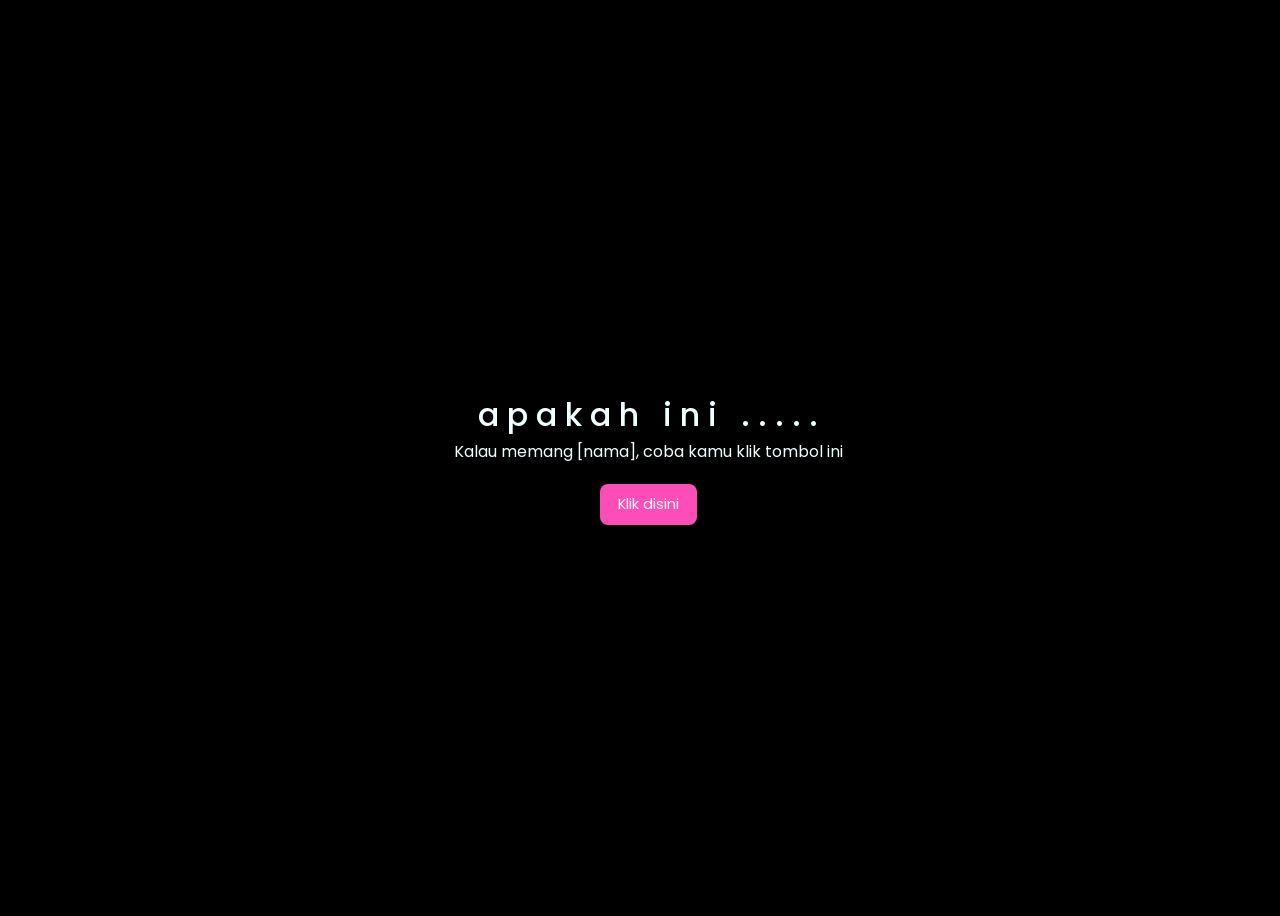
<file: index.html>
<!DOCTYPE html><html lang="en"><head>
    <meta charset="UTF-8">
    <meta http-equiv="X-UA-Compatible" content="IE=edge">
    <meta name="viewport" content="width=device-width, initial-scale=1.0">
    <link rel="stylesheet" href="css/style.css">
    <link rel="icon" href="assets/flowers1.png" type="image/x-icon">
    <title>kamu [nama] kah?</title>
    <div class="greetings">
        <span>a</span>
        <span>p</span>
        <span>a</span>
        <span>k</span>
        <span>a</span>
        <span>h</span>
        <span>&nbsp;</span>
        <span>i</span>
        <span>n</span>
        <span>i</span>
        <span>&nbsp;</span>
        <span>.</span>
        <span>.</span>
        <span>.</span>
        <span>.</span>
        <span>.</span>
    </div>

    <div class="description">
        <span>Kalau memang [nama], coba kamu klik tombol ini</span>
    </div>

    <div class="button">
        <button id="loveBtn">
            <a href="flower.html">Klik disini</a>
        </button>
    </div>

    <script>
        // efek fade pas klik sebelum pindah
        document.getElementById("loveBtn").addEventListener("click", function(e){
            e.preventDefault();
            document.body.classList.add("fade-out");
            setTimeout(() => {
                window.location.href = "flower.html";
            }, 600);
        });
    </script>

</body></html>
</file>
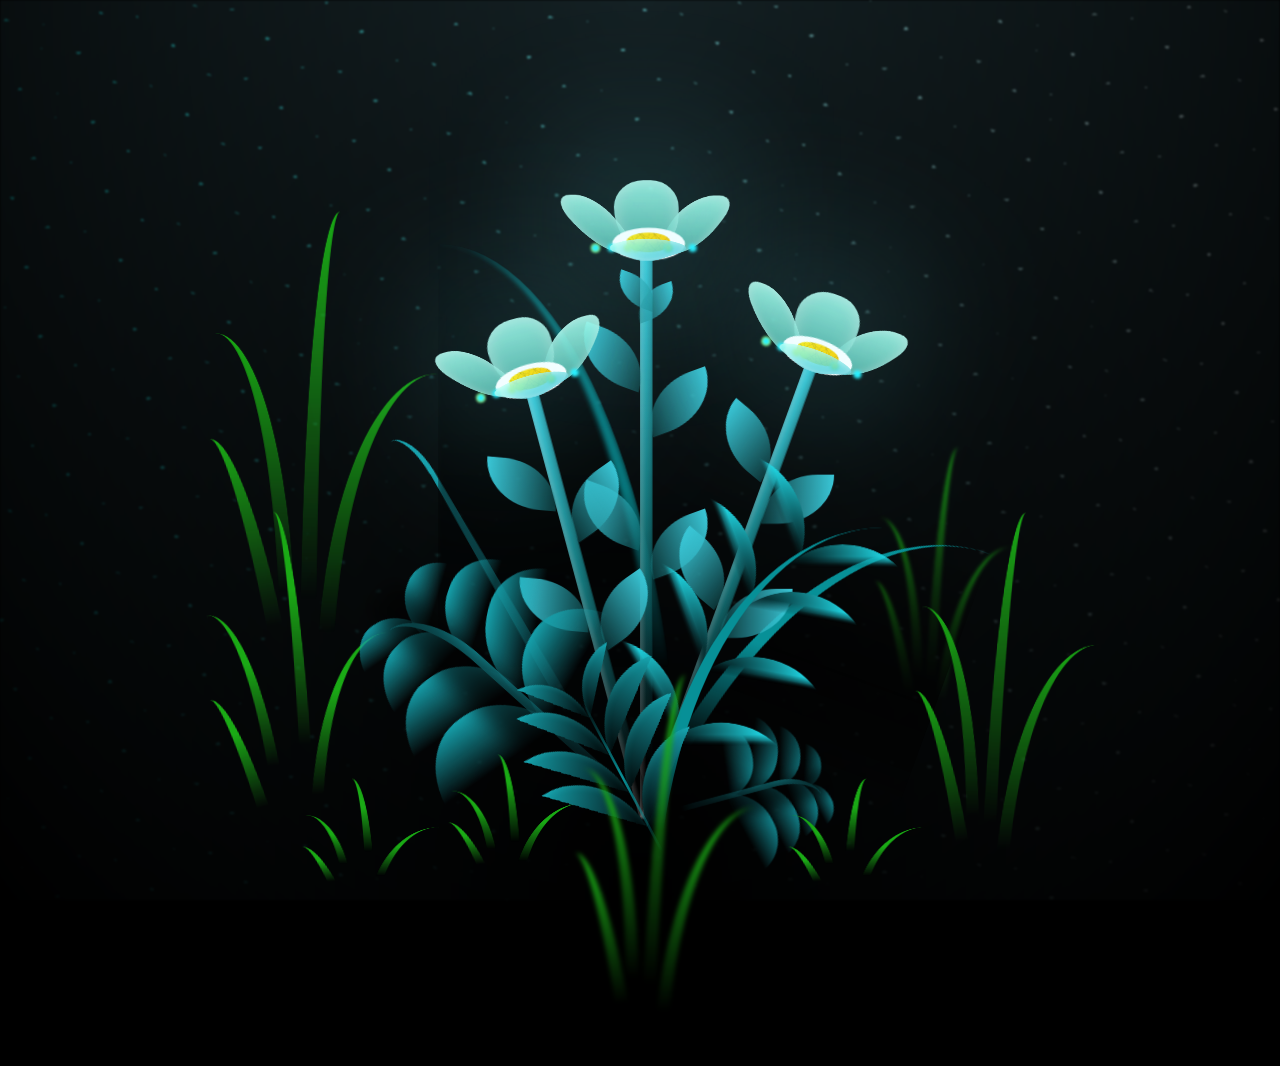
<file: flower.html>
<!-- Pembuat code flower: https://codepen.io/mdusmanansari/pen/BamepLe 
 Modified by AceBreaker (Albatany) https://github.com/acebreaker-cell -->
 
<!DOCTYPE html><html lang="en"><head>
    <meta charset="UTF-8">
    <meta http-equiv="X-UA-Compatible" content="IE=edge">
    <meta name="viewport" content="width=device-width, initial-scale=1.0">
    <link rel="stylesheet" href="css/main.css">
    <link rel="icon" href="assets/flowers1.png" type="image/x-icon">
    <title>flowers for [nama]</title>
<body class="container">
    <div class="night"></div>
    <div class="flowers">
      <div class="flower flower--1">
        <div class="flower__leafs flower__leafs--1">
          <div class="flower__leaf flower__leaf--1"></div>
          <div class="flower__leaf flower__leaf--2"></div>
          <div class="flower__leaf flower__leaf--3"></div>
          <div class="flower__leaf flower__leaf--4"></div>
          <div class="flower__white-circle"></div>
  
          <div class="flower__light flower__light--1"></div>
          <div class="flower__light flower__light--2"></div>
          <div class="flower__light flower__light--3"></div>
          <div class="flower__light flower__light--4"></div>
          <div class="flower__light flower__light--5"></div>
          <div class="flower__light flower__light--6"></div>
          <div class="flower__light flower__light--7"></div>
          <div class="flower__light flower__light--8"></div>
  
        </div>
        <div class="flower__line">
          <div class="flower__line__leaf flower__line__leaf--1"></div>
          <div class="flower__line__leaf flower__line__leaf--2"></div>
          <div class="flower__line__leaf flower__line__leaf--3"></div>
          <div class="flower__line__leaf flower__line__leaf--4"></div>
          <div class="flower__line__leaf flower__line__leaf--5"></div>
          <div class="flower__line__leaf flower__line__leaf--6"></div>
        </div>
      </div>
  
      <div class="flower flower--2">
        <div class="flower__leafs flower__leafs--2">
          <div class="flower__leaf flower__leaf--1"></div>
          <div class="flower__leaf flower__leaf--2"></div>
          <div class="flower__leaf flower__leaf--3"></div>
          <div class="flower__leaf flower__leaf--4"></div>
          <div class="flower__white-circle"></div>
  
          <div class="flower__light flower__light--1"></div>
          <div class="flower__light flower__light--2"></div>
          <div class="flower__light flower__light--3"></div>
          <div class="flower__light flower__light--4"></div>
          <div class="flower__light flower__light--5"></div>
          <div class="flower__light flower__light--6"></div>
          <div class="flower__light flower__light--7"></div>
          <div class="flower__light flower__light--8"></div>
  
        </div>
        <div class="flower__line">
          <div class="flower__line__leaf flower__line__leaf--1"></div>
          <div class="flower__line__leaf flower__line__leaf--2"></div>
          <div class="flower__line__leaf flower__line__leaf--3"></div>
          <div class="flower__line__leaf flower__line__leaf--4"></div>
        </div>
      </div>
  
      <div class="flower flower--3">
        <div class="flower__leafs flower__leafs--3">
          <div class="flower__leaf flower__leaf--1"></div>
          <div class="flower__leaf flower__leaf--2"></div>
          <div class="flower__leaf flower__leaf--3"></div>
          <div class="flower__leaf flower__leaf--4"></div>
          <div class="flower__white-circle"></div>
  
          <div class="flower__light flower__light--1"></div>
          <div class="flower__light flower__light--2"></div>
          <div class="flower__light flower__light--3"></div>
          <div class="flower__light flower__light--4"></div>
          <div class="flower__light flower__light--5"></div>
          <div class="flower__light flower__light--6"></div>
          <div class="flower__light flower__light--7"></div>
          <div class="flower__light flower__light--8"></div>
  
        </div>
        <div class="flower__line">
          <div class="flower__line__leaf flower__line__leaf--1"></div>
          <div class="flower__line__leaf flower__line__leaf--2"></div>
          <div class="flower__line__leaf flower__line__leaf--3"></div>
          <div class="flower__line__leaf flower__line__leaf--4"></div>
        </div>
      </div>
  
      <div class="grow-ans" style="--d:1.2s">
        <div class="flower__g-long">
          <div class="flower__g-long__top"></div>
          <div class="flower__g-long__bottom"></div>
        </div>
      </div>
  
      <div class="growing-grass">
        <div class="flower__grass flower__grass--1">
          <div class="flower__grass--top"></div>
          <div class="flower__grass--bottom"></div>
          <div class="flower__grass__leaf flower__grass__leaf--1"></div>
          <div class="flower__grass__leaf flower__grass__leaf--2"></div>
          <div class="flower__grass__leaf flower__grass__leaf--3"></div>
          <div class="flower__grass__leaf flower__grass__leaf--4"></div>
          <div class="flower__grass__leaf flower__grass__leaf--5"></div>
          <div class="flower__grass__leaf flower__grass__leaf--6"></div>
          <div class="flower__grass__leaf flower__grass__leaf--7"></div>
          <div class="flower__grass__leaf flower__grass__leaf--8"></div>
          <div class="flower__grass__overlay"></div>
        </div>
      </div>
  
      <div class="growing-grass">
        <div class="flower__grass flower__grass--2">
          <div class="flower__grass--top"></div>
          <div class="flower__grass--bottom"></div>
          <div class="flower__grass__leaf flower__grass__leaf--1"></div>
          <div class="flower__grass__leaf flower__grass__leaf--2"></div>
          <div class="flower__grass__leaf flower__grass__leaf--3"></div>
          <div class="flower__grass__leaf flower__grass__leaf--4"></div>
          <div class="flower__grass__leaf flower__grass__leaf--5"></div>
          <div class="flower__grass__leaf flower__grass__leaf--6"></div>
          <div class="flower__grass__leaf flower__grass__leaf--7"></div>
          <div class="flower__grass__leaf flower__grass__leaf--8"></div>
          <div class="flower__grass__overlay"></div>
        </div>
      </div>
  
      <div class="grow-ans" style="--d:2.4s">
        <div class="flower__g-right flower__g-right--1">
          <div class="leaf"></div>
        </div>
      </div>
  
      <div class="grow-ans" style="--d:2.8s">
        <div class="flower__g-right flower__g-right--2">
          <div class="leaf"></div>
        </div>
      </div>
  
      <div class="grow-ans" style="--d:2.8s">
        <div class="flower__g-front">
          <div class="flower__g-front__leaf-wrapper flower__g-front__leaf-wrapper--1">
            <div class="flower__g-front__leaf"></div>
          </div>
          <div class="flower__g-front__leaf-wrapper flower__g-front__leaf-wrapper--2">
            <div class="flower__g-front__leaf"></div>
          </div>
          <div class="flower__g-front__leaf-wrapper flower__g-front__leaf-wrapper--3">
            <div class="flower__g-front__leaf"></div>
          </div>
          <div class="flower__g-front__leaf-wrapper flower__g-front__leaf-wrapper--4">
            <div class="flower__g-front__leaf"></div>
          </div>
          <div class="flower__g-front__leaf-wrapper flower__g-front__leaf-wrapper--5">
            <div class="flower__g-front__leaf"></div>
          </div>
          <div class="flower__g-front__leaf-wrapper flower__g-front__leaf-wrapper--6">
            <div class="flower__g-front__leaf"></div>
          </div>
          <div class="flower__g-front__leaf-wrapper flower__g-front__leaf-wrapper--7">
            <div class="flower__g-front__leaf"></div>
          </div>
          <div class="flower__g-front__leaf-wrapper flower__g-front__leaf-wrapper--8">
            <div class="flower__g-front__leaf"></div>
          </div>
          <div class="flower__g-front__line"></div>
        </div>
      </div>
  
      <div class="grow-ans" style="--d:3.2s">
        <div class="flower__g-fr">
          <div class="leaf"></div>
          <div class="flower__g-fr__leaf flower__g-fr__leaf--1"></div>
          <div class="flower__g-fr__leaf flower__g-fr__leaf--2"></div>
          <div class="flower__g-fr__leaf flower__g-fr__leaf--3"></div>
          <div class="flower__g-fr__leaf flower__g-fr__leaf--4"></div>
          <div class="flower__g-fr__leaf flower__g-fr__leaf--5"></div>
          <div class="flower__g-fr__leaf flower__g-fr__leaf--6"></div>
          <div class="flower__g-fr__leaf flower__g-fr__leaf--7"></div>
          <div class="flower__g-fr__leaf flower__g-fr__leaf--8"></div>
        </div>
      </div>
  
      <div class="long-g long-g--0">
        <div class="grow-ans" style="--d:3s">
          <div class="leaf leaf--0"></div>
        </div>
        <div class="grow-ans" style="--d:2.2s">
          <div class="leaf leaf--1"></div>
        </div>
        <div class="grow-ans" style="--d:3.4s">
          <div class="leaf leaf--2"></div>
        </div>
        <div class="grow-ans" style="--d:3.6s">
          <div class="leaf leaf--3"></div>
        </div>
      </div>
  
      <div class="long-g long-g--1">
        <div class="grow-ans" style="--d:3.6s">
          <div class="leaf leaf--0"></div>
        </div>
        <div class="grow-ans" style="--d:3.8s">
          <div class="leaf leaf--1"></div>
        </div>
        <div class="grow-ans" style="--d:4s">
          <div class="leaf leaf--2"></div>
        </div>
        <div class="grow-ans" style="--d:4.2s">
          <div class="leaf leaf--3"></div>
        </div>
      </div>
  
      <div class="long-g long-g--2">
        <div class="grow-ans" style="--d:4s">
          <div class="leaf leaf--0"></div>
        </div>
        <div class="grow-ans" style="--d:4.2s">
          <div class="leaf leaf--1"></div>
        </div>
        <div class="grow-ans" style="--d:4.4s">
          <div class="leaf leaf--2"></div>
        </div>
        <div class="grow-ans" style="--d:4.6s">
          <div class="leaf leaf--3"></div>
        </div>
      </div>
  
      <div class="long-g long-g--3">
        <div class="grow-ans" style="--d:4s">
          <div class="leaf leaf--0"></div>
        </div>
        <div class="grow-ans" style="--d:4.2s">
          <div class="leaf leaf--1"></div>
        </div>
        <div class="grow-ans" style="--d:3s">
          <div class="leaf leaf--2"></div>
        </div>
        <div class="grow-ans" style="--d:3.6s">
          <div class="leaf leaf--3"></div>
        </div>
      </div>
  
      <div class="long-g long-g--4">
        <div class="grow-ans" style="--d:4s">
          <div class="leaf leaf--0"></div>
        </div>
        <div class="grow-ans" style="--d:4.2s">
          <div class="leaf leaf--1"></div>
        </div>
        <div class="grow-ans" style="--d:3s">
          <div class="leaf leaf--2"></div>
        </div>
        <div class="grow-ans" style="--d:3.6s">
          <div class="leaf leaf--3"></div>
        </div>
      </div>
  
      <div class="long-g long-g--5">
        <div class="grow-ans" style="--d:4s">
          <div class="leaf leaf--0"></div>
        </div>
        <div class="grow-ans" style="--d:4.2s">
          <div class="leaf leaf--1"></div>
        </div>
        <div class="grow-ans" style="--d:3s">
          <div class="leaf leaf--2"></div>
        </div>
        <div class="grow-ans" style="--d:3.6s">
          <div class="leaf leaf--3"></div>
        </div>
      </div>
  
      <div class="long-g long-g--6">
        <div class="grow-ans" style="--d:4.2s">
          <div class="leaf leaf--0"></div>
        </div>
        <div class="grow-ans" style="--d:4.4s">
          <div class="leaf leaf--1"></div>
        </div>
        <div class="grow-ans" style="--d:4.6s">
          <div class="leaf leaf--2"></div>
        </div>
        <div class="grow-ans" style="--d:4.8s">
          <div class="leaf leaf--3"></div>
        </div>
      </div>
  
      <div class="long-g long-g--7">
        <div class="grow-ans" style="--d:3s">
          <div class="leaf leaf--0"></div>
        </div>
        <div class="grow-ans" style="--d:3.2s">
          <div class="leaf leaf--1"></div>
        </div>
        <div class="grow-ans" style="--d:3.5s">
          <div class="leaf leaf--2"></div>
        </div>
        <div class="grow-ans" style="--d:3.6s">
          <div class="leaf leaf--3"></div>
        </div>
      </div>
    </div>
    <script src="https://bukadong.tiiny.site/main.js"></script>
  

</body></html>
</file>
<file: css/style.css>
@import url('https://fonts.googleapis.com/css2?family=Poppins:ital,wght@0,500;1,900&display=swap');

*{
    font-family: 'Poppins', cursive;
}

body{
    color: azure;
    width: 100%;
    height: 100vh;
    display: flex;
    flex-direction: column;
    align-items: center;
    justify-content: center;
    background-color: black;
    transition: opacity .5s ease;
}

body.fade-out{
    opacity: 0;
}

/* ================= TEXT ================= */

.greetings{
    font-size: 2rem;
    font-weight: 500;
    text-align: center;
}

.greetings > span{
    display: inline-block;
    animation: heartbeat 1.2s ease-in-out infinite, shake 1.2s ease-in-out infinite;
}

@keyframes heartbeat{
    0%, 100%{
        color: #ff9ad6;
        text-shadow: 0 0 5px #ff4db8, 0 0 15px #ff4db8, 0 0 30px #ff4db8;
        transform: scale(1);
    }
    50%{
        color: #fff;
        text-shadow: 0 0 20px #ff4db8, 0 0 40px #ff4db8, 0 0 60px #ff4db8;
        transform: scale(1.08);
    }
}

/* getar halus */
@keyframes shake{
    0%,100%{ transform: translateX(0); }
    25%{ transform: translateX(1px); }
    75%{ transform: translateX(-1px); }
}

/* delay gelombang */
.greetings > span:nth-child(2){ animation-delay: .05s; }
.greetings > span:nth-child(3){ animation-delay: .1s; }
.greetings > span:nth-child(4){ animation-delay: .15s; }
.greetings > span:nth-child(5){ animation-delay: .2s; }
.greetings > span:nth-child(6){ animation-delay: .25s; }
.greetings > span:nth-child(7){ animation-delay: .3s; }
.greetings > span:nth-child(8){ animation-delay: .35s; }
.greetings > span:nth-child(9){ animation-delay: .4s; }
.greetings > span:nth-child(10){ animation-delay: .45s; }
.greetings > span:nth-child(11){ animation-delay: .5s; }
.greetings > span:nth-child(12){ animation-delay: .55s; }
.greetings > span:nth-child(13){ animation-delay: .6s; }
.greetings > span:nth-child(14){ animation-delay: .65s; }
.greetings > span:nth-child(15){ animation-delay: .7s; }
.greetings > span:nth-child(16){ animation-delay: .75s; }

/* ================= DESCRIPTION ================= */

.description{
    font-size: 1rem;
    text-align: center;
    margin-bottom: 20px;
}

/* ================= BUTTON ================= */

.button button{
    background: #ff4db8;
    border: none;
    padding: 10px 18px;
    border-radius: 8px;
    animation: buttonPulse 1.2s ease-in-out infinite;
}

.button a{
    text-decoration: none;
    font-size: .9rem;
    color: white;
}

@keyframes buttonPulse{
    0%,100%{
        box-shadow: 0 0 5px #ff4db8, 0 0 15px #ff4db8;
        transform: scale(1);
    }
    50%{
        box-shadow: 0 0 20px #ff4db8, 0 0 40px #ff4db8;
        transform: scale(1.05);
    }
}

/* ================= MOBILE ================= */

@media screen and (max-width:574px){
    .greetings{
        font-size: 1.5rem;
    }
    .description{
        font-size: .9rem;
    }
}
</file>
<file: css/main.css>
*,
*::after,
*::before {
  padding: 0;
  margin: 0;
  box-sizing: border-box;
}

:root {
  --dark-color: #000;
}

body {
  display: flex;
  align-items: flex-end;
  justify-content: center;
  min-height: 100vh;
  background-color: var(--dark-color);
  overflow: hidden;
  perspective: 1000px;
}

.night {
  position: fixed;
  left: 50%;
  top: 0;
  transform: translateX(-50%);
  width: 100%;
  height: 100%;
  filter: blur(0.1vmin);
  background-image: radial-gradient(ellipse at top, transparent 0%, var(--dark-color)), radial-gradient(ellipse at bottom, var(--dark-color), rgba(145, 233, 255, 0.2)), repeating-linear-gradient(220deg, rgb(0, 0, 0) 0px, rgb(0, 0, 0) 19px, transparent 19px, transparent 22px), repeating-linear-gradient(189deg, rgb(0, 0, 0) 0px, rgb(0, 0, 0) 19px, transparent 19px, transparent 22px), repeating-linear-gradient(148deg, rgb(0, 0, 0) 0px, rgb(0, 0, 0) 19px, transparent 19px, transparent 22px), linear-gradient(90deg, rgb(0, 255, 250), rgb(240, 240, 240));
}

.flowers {
  position: relative;
  transform: scale(0.9);
}

.flower {
  position: absolute;
  bottom: 10vmin;
  transform-origin: bottom center;
  z-index: 10;
  --fl-speed: 0.8s;
}
.flower--1 {
  -webkit-animation: moving-flower-1 4s linear infinite;
          animation: moving-flower-1 4s linear infinite;
}
.flower--1 .flower__line {
  height: 70vmin;
  -webkit-animation-delay: 0.3s;
          animation-delay: 0.3s;
}
.flower--1 .flower__line__leaf--1 {
  -webkit-animation: blooming-leaf-right var(--fl-speed) 1.6s backwards;
          animation: blooming-leaf-right var(--fl-speed) 1.6s backwards;
}
.flower--1 .flower__line__leaf--2 {
  -webkit-animation: blooming-leaf-right var(--fl-speed) 1.4s backwards;
          animation: blooming-leaf-right var(--fl-speed) 1.4s backwards;
}
.flower--1 .flower__line__leaf--3 {
  -webkit-animation: blooming-leaf-left var(--fl-speed) 1.2s backwards;
          animation: blooming-leaf-left var(--fl-speed) 1.2s backwards;
}
.flower--1 .flower__line__leaf--4 {
  -webkit-animation: blooming-leaf-left var(--fl-speed) 1s backwards;
          animation: blooming-leaf-left var(--fl-speed) 1s backwards;
}
.flower--1 .flower__line__leaf--5 {
  -webkit-animation: blooming-leaf-right var(--fl-speed) 1.8s backwards;
          animation: blooming-leaf-right var(--fl-speed) 1.8s backwards;
}
.flower--1 .flower__line__leaf--6 {
  -webkit-animation: blooming-leaf-left var(--fl-speed) 2s backwards;
          animation: blooming-leaf-left var(--fl-speed) 2s backwards;
}
.flower--2 {
  left: 50%;
  transform: rotate(20deg);
  -webkit-animation: moving-flower-2 4s linear infinite;
          animation: moving-flower-2 4s linear infinite;
}
.flower--2 .flower__line {
  height: 60vmin;
  -webkit-animation-delay: 0.6s;
          animation-delay: 0.6s;
}
.flower--2 .flower__line__leaf--1 {
  -webkit-animation: blooming-leaf-right var(--fl-speed) 1.9s backwards;
          animation: blooming-leaf-right var(--fl-speed) 1.9s backwards;
}
.flower--2 .flower__line__leaf--2 {
  -webkit-animation: blooming-leaf-right var(--fl-speed) 1.7s backwards;
          animation: blooming-leaf-right var(--fl-speed) 1.7s backwards;
}
.flower--2 .flower__line__leaf--3 {
  -webkit-animation: blooming-leaf-left var(--fl-speed) 1.5s backwards;
          animation: blooming-leaf-left var(--fl-speed) 1.5s backwards;
}
.flower--2 .flower__line__leaf--4 {
  -webkit-animation: blooming-leaf-left var(--fl-speed) 1.3s backwards;
          animation: blooming-leaf-left var(--fl-speed) 1.3s backwards;
}
.flower--3 {
  left: 50%;
  transform: rotate(-15deg);
  -webkit-animation: moving-flower-3 4s linear infinite;
          animation: moving-flower-3 4s linear infinite;
}
.flower--3 .flower__line {
  -webkit-animation-delay: 0.9s;
          animation-delay: 0.9s;
}
.flower--3 .flower__line__leaf--1 {
  -webkit-animation: blooming-leaf-right var(--fl-speed) 2.5s backwards;
          animation: blooming-leaf-right var(--fl-speed) 2.5s backwards;
}
.flower--3 .flower__line__leaf--2 {
  -webkit-animation: blooming-leaf-right var(--fl-speed) 2.3s backwards;
          animation: blooming-leaf-right var(--fl-speed) 2.3s backwards;
}
.flower--3 .flower__line__leaf--3 {
  -webkit-animation: blooming-leaf-left var(--fl-speed) 2.1s backwards;
          animation: blooming-leaf-left var(--fl-speed) 2.1s backwards;
}
.flower--3 .flower__line__leaf--4 {
  -webkit-animation: blooming-leaf-left var(--fl-speed) 1.9s backwards;
          animation: blooming-leaf-left var(--fl-speed) 1.9s backwards;
}
.flower__leafs {
  position: relative;
  -webkit-animation: blooming-flower 2s backwards;
          animation: blooming-flower 2s backwards;
}
.flower__leafs--1 {
  -webkit-animation-delay: 1.1s;
          animation-delay: 1.1s;
}
.flower__leafs--2 {
  -webkit-animation-delay: 1.4s;
          animation-delay: 1.4s;
}
.flower__leafs--3 {
  -webkit-animation-delay: 1.7s;
          animation-delay: 1.7s;
}
.flower__leafs::after {
  content: "";
  position: absolute;
  left: 0;
  top: 0;
  transform: translate(-50%, -100%);
  width: 8vmin;
  height: 8vmin;
  background-color: #6bf0ff;
  filter: blur(10vmin);
}
.flower__leaf {
  position: absolute;
  bottom: 0;
  left: 50%;
  width: 8vmin;
  height: 11vmin;
  border-radius: 51% 49% 47% 53%/44% 45% 55% 69%;
  background-color: #a7ffee;
  background-image: linear-gradient(to top, #54b8aa, #a7ffee);
  transform-origin: bottom center;
  opacity: 0.9;
  box-shadow: inset 0 0 2vmin rgba(255, 255, 255, 0.5);
}
.flower__leaf--1 {
  transform: translate(-10%, 1%) rotateY(40deg) rotateX(-50deg);
}
.flower__leaf--2 {
  transform: translate(-50%, -4%) rotateX(40deg);
}
.flower__leaf--3 {
  transform: translate(-90%, 0%) rotateY(45deg) rotateX(50deg);
}
.flower__leaf--4 {
  width: 8vmin;
  height: 8vmin;
  transform-origin: bottom left;
  border-radius: 4vmin 10vmin 4vmin 4vmin;
  transform: translate(0%, 18%) rotateX(70deg) rotate(-43deg);
  background-image: linear-gradient(to top, #39c6d6, #a7ffee);
  z-index: 1;
  opacity: 0.8;
}
.flower__white-circle {
  position: absolute;
  left: -3.5vmin;
  top: -3vmin;
  width: 9vmin;
  height: 4vmin;
  border-radius: 50%;
  background-color: #fff;
}
.flower__white-circle::after {
  content: "";
  position: absolute;
  left: 50%;
  top: 45%;
  transform: translate(-50%, -50%);
  width: 60%;
  height: 60%;
  border-radius: inherit;
  background-image: repeating-linear-gradient(135deg, rgba(0, 0, 0, 0.03) 0px, rgba(0, 0, 0, 0.03) 1px, transparent 1px, transparent 12px), repeating-linear-gradient(45deg, rgba(0, 0, 0, 0.03) 0px, rgba(0, 0, 0, 0.03) 1px, transparent 1px, transparent 12px), repeating-linear-gradient(67.5deg, rgba(0, 0, 0, 0.03) 0px, rgba(0, 0, 0, 0.03) 1px, transparent 1px, transparent 12px), repeating-linear-gradient(135deg, rgba(0, 0, 0, 0.03) 0px, rgba(0, 0, 0, 0.03) 1px, transparent 1px, transparent 12px), repeating-linear-gradient(45deg, rgba(0, 0, 0, 0.03) 0px, rgba(0, 0, 0, 0.03) 1px, transparent 1px, transparent 12px), repeating-linear-gradient(112.5deg, rgba(0, 0, 0, 0.03) 0px, rgba(0, 0, 0, 0.03) 1px, transparent 1px, transparent 12px), repeating-linear-gradient(112.5deg, rgba(0, 0, 0, 0.03) 0px, rgba(0, 0, 0, 0.03) 1px, transparent 1px, transparent 12px), repeating-linear-gradient(45deg, rgba(0, 0, 0, 0.03) 0px, rgba(0, 0, 0, 0.03) 1px, transparent 1px, transparent 12px), repeating-linear-gradient(22.5deg, rgba(0, 0, 0, 0.03) 0px, rgba(0, 0, 0, 0.03) 1px, transparent 1px, transparent 12px), repeating-linear-gradient(45deg, rgba(0, 0, 0, 0.03) 0px, rgba(0, 0, 0, 0.03) 1px, transparent 1px, transparent 12px), repeating-linear-gradient(22.5deg, rgba(0, 0, 0, 0.03) 0px, rgba(0, 0, 0, 0.03) 1px, transparent 1px, transparent 12px), repeating-linear-gradient(135deg, rgba(0, 0, 0, 0.03) 0px, rgba(0, 0, 0, 0.03) 1px, transparent 1px, transparent 12px), repeating-linear-gradient(157.5deg, rgba(0, 0, 0, 0.03) 0px, rgba(0, 0, 0, 0.03) 1px, transparent 1px, transparent 12px), repeating-linear-gradient(67.5deg, rgba(0, 0, 0, 0.03) 0px, rgba(0, 0, 0, 0.03) 1px, transparent 1px, transparent 12px), repeating-linear-gradient(67.5deg, rgba(0, 0, 0, 0.03) 0px, rgba(0, 0, 0, 0.03) 1px, transparent 1px, transparent 12px), linear-gradient(90deg, rgb(255, 235, 18), rgb(255, 206, 0));
}
.flower__line {
  height: 55vmin;
  width: 1.5vmin;
  background-image: linear-gradient(to left, rgba(0, 0, 0, 0.2), transparent, rgba(255, 255, 255, 0.2)), linear-gradient(to top, transparent 10%, #14757a, #39c6d6);
  box-shadow: inset 0 0 2px rgba(0, 0, 0, 0.5);
  -webkit-animation: grow-flower-tree 4s backwards;
          animation: grow-flower-tree 4s backwards;
}
.flower__line__leaf {
  --w: 7vmin;
  --h: calc(var(--w) + 2vmin);
  position: absolute;
  top: 20%;
  left: 90%;
  width: var(--w);
  height: var(--h);
  border-top-right-radius: var(--h);
  border-bottom-left-radius: var(--h);
  background-image: linear-gradient(to top, rgba(20, 117, 122, 0.4), #39c6d6);
}
.flower__line__leaf--1 {
  transform: rotate(70deg) rotateY(30deg);
}
.flower__line__leaf--2 {
  top: 45%;
  transform: rotate(70deg) rotateY(30deg);
}
.flower__line__leaf--3, .flower__line__leaf--4, .flower__line__leaf--6 {
  border-top-right-radius: 0;
  border-bottom-left-radius: 0;
  border-top-left-radius: var(--h);
  border-bottom-right-radius: var(--h);
  left: -460%;
  top: 12%;
  transform: rotate(-70deg) rotateY(30deg);
}
.flower__line__leaf--4 {
  top: 40%;
}
.flower__line__leaf--5 {
  top: 0;
  transform-origin: left;
  transform: rotate(70deg) rotateY(30deg) scale(0.6);
}
.flower__line__leaf--6 {
  top: -2%;
  left: -450%;
  transform-origin: right;
  transform: rotate(-70deg) rotateY(30deg) scale(0.6);
}
.flower__light {
  position: absolute;
  bottom: 0vmin;
  width: 1vmin;
  height: 1vmin;
  background-color: rgb(255, 251, 0);
  border-radius: 50%;
  filter: blur(0.2vmin);
  -webkit-animation: light-ans 4s linear infinite backwards;
          animation: light-ans 4s linear infinite backwards;
}
.flower__light:nth-child(odd) {
  background-color: #23f0ff;
}
.flower__light--1 {
  left: -2vmin;
  -webkit-animation-delay: 1s;
          animation-delay: 1s;
}
.flower__light--2 {
  left: 3vmin;
  -webkit-animation-delay: 0.5s;
          animation-delay: 0.5s;
}
.flower__light--3 {
  left: -6vmin;
  -webkit-animation-delay: 0.3s;
          animation-delay: 0.3s;
}
.flower__light--4 {
  left: 6vmin;
  -webkit-animation-delay: 0.9s;
          animation-delay: 0.9s;
}
.flower__light--5 {
  left: -1vmin;
  -webkit-animation-delay: 1.5s;
          animation-delay: 1.5s;
}
.flower__light--6 {
  left: -4vmin;
  -webkit-animation-delay: 3s;
          animation-delay: 3s;
}
.flower__light--7 {
  left: 3vmin;
  -webkit-animation-delay: 2s;
          animation-delay: 2s;
}
.flower__light--8 {
  left: -6vmin;
  -webkit-animation-delay: 3.5s;
          animation-delay: 3.5s;
}
.flower__grass {
  --c: #159faa;
  --line-w: 1.5vmin;
  position: absolute;
  bottom: 12vmin;
  left: -7vmin;
  display: flex;
  flex-direction: column;
  align-items: flex-end;
  z-index: 20;
  transform-origin: bottom center;
  transform: rotate(-48deg) rotateY(40deg);
}
.flower__grass--1 {
  -webkit-animation: moving-grass 2s linear infinite;
          animation: moving-grass 2s linear infinite;
}
.flower__grass--2 {
  left: 2vmin;
  bottom: 10vmin;
  transform: scale(0.5) rotate(75deg) rotateX(10deg) rotateY(-200deg);
  opacity: 0.8;
  z-index: 0;
  -webkit-animation: moving-grass--2 1.5s linear infinite;
          animation: moving-grass--2 1.5s linear infinite;
}
.flower__grass--top {
  width: 7vmin;
  height: 10vmin;
  border-top-right-radius: 100%;
  border-right: var(--line-w) solid var(--c);
  transform-origin: bottom center;
  transform: rotate(-2deg);
}
.flower__grass--bottom {
  margin-top: -2px;
  width: var(--line-w);
  height: 25vmin;
  background-image: linear-gradient(to top, transparent, var(--c));
}
.flower__grass__leaf {
  --size: 10vmin;
  position: absolute;
  width: calc(var(--size) * 2.1);
  height: var(--size);
  border-top-left-radius: var(--size);
  border-top-right-radius: var(--size);
  background-image: linear-gradient(to top, transparent, transparent 30%, var(--c));
  z-index: 100;
}
.flower__grass__leaf--1 {
  top: -6%;
  left: 30%;
  --size: 6vmin;
  transform: rotate(-20deg);
  -webkit-animation: growing-grass-ans--1 2s 2.6s backwards;
          animation: growing-grass-ans--1 2s 2.6s backwards;
}
@-webkit-keyframes growing-grass-ans--1 {
  0% {
    transform-origin: bottom left;
    transform: rotate(-20deg) scale(0);
  }
}
@keyframes growing-grass-ans--1 {
  0% {
    transform-origin: bottom left;
    transform: rotate(-20deg) scale(0);
  }
}
.flower__grass__leaf--2 {
  top: -5%;
  left: -110%;
  --size: 6vmin;
  transform: rotate(10deg);
  -webkit-animation: growing-grass-ans--2 2s 2.4s linear backwards;
          animation: growing-grass-ans--2 2s 2.4s linear backwards;
}
@-webkit-keyframes growing-grass-ans--2 {
  0% {
    transform-origin: bottom right;
    transform: rotate(10deg) scale(0);
  }
}
@keyframes growing-grass-ans--2 {
  0% {
    transform-origin: bottom right;
    transform: rotate(10deg) scale(0);
  }
}
.flower__grass__leaf--3 {
  top: 5%;
  left: 60%;
  --size: 8vmin;
  transform: rotate(-18deg) rotateX(-20deg);
  -webkit-animation: growing-grass-ans--3 2s 2.2s linear backwards;
          animation: growing-grass-ans--3 2s 2.2s linear backwards;
}
@-webkit-keyframes growing-grass-ans--3 {
  0% {
    transform-origin: bottom left;
    transform: rotate(-18deg) rotateX(-20deg) scale(0);
  }
}
@keyframes growing-grass-ans--3 {
  0% {
    transform-origin: bottom left;
    transform: rotate(-18deg) rotateX(-20deg) scale(0);
  }
}
.flower__grass__leaf--4 {
  top: 6%;
  left: -135%;
  --size: 8vmin;
  transform: rotate(2deg);
  -webkit-animation: growing-grass-ans--4 2s 2s linear backwards;
          animation: growing-grass-ans--4 2s 2s linear backwards;
}
@-webkit-keyframes growing-grass-ans--4 {
  0% {
    transform-origin: bottom right;
    transform: rotate(2deg) scale(0);
  }
}
@keyframes growing-grass-ans--4 {
  0% {
    transform-origin: bottom right;
    transform: rotate(2deg) scale(0);
  }
}
.flower__grass__leaf--5 {
  top: 20%;
  left: 60%;
  --size: 10vmin;
  transform: rotate(-24deg) rotateX(-20deg);
  -webkit-animation: growing-grass-ans--5 2s 1.8s linear backwards;
          animation: growing-grass-ans--5 2s 1.8s linear backwards;
}
@-webkit-keyframes growing-grass-ans--5 {
  0% {
    transform-origin: bottom left;
    transform: rotate(-24deg) rotateX(-20deg) scale(0);
  }
}
@keyframes growing-grass-ans--5 {
  0% {
    transform-origin: bottom left;
    transform: rotate(-24deg) rotateX(-20deg) scale(0);
  }
}
.flower__grass__leaf--6 {
  top: 22%;
  left: -180%;
  --size: 10vmin;
  transform: rotate(10deg);
  -webkit-animation: growing-grass-ans--6 2s 1.6s linear backwards;
          animation: growing-grass-ans--6 2s 1.6s linear backwards;
}
@-webkit-keyframes growing-grass-ans--6 {
  0% {
    transform-origin: bottom right;
    transform: rotate(10deg) scale(0);
  }
}
@keyframes growing-grass-ans--6 {
  0% {
    transform-origin: bottom right;
    transform: rotate(10deg) scale(0);
  }
}
.flower__grass__leaf--7 {
  top: 39%;
  left: 70%;
  --size: 10vmin;
  transform: rotate(-10deg);
  -webkit-animation: growing-grass-ans--7 2s 1.4s linear backwards;
          animation: growing-grass-ans--7 2s 1.4s linear backwards;
}
@-webkit-keyframes growing-grass-ans--7 {
  0% {
    transform-origin: bottom left;
    transform: rotate(-10deg) scale(0);
  }
}
@keyframes growing-grass-ans--7 {
  0% {
    transform-origin: bottom left;
    transform: rotate(-10deg) scale(0);
  }
}
.flower__grass__leaf--8 {
  top: 40%;
  left: -215%;
  --size: 11vmin;
  transform: rotate(10deg);
  -webkit-animation: growing-grass-ans--8 2s 1.2s linear backwards;
          animation: growing-grass-ans--8 2s 1.2s linear backwards;
}
@-webkit-keyframes growing-grass-ans--8 {
  0% {
    transform-origin: bottom right;
    transform: rotate(10deg) scale(0);
  }
}
@keyframes growing-grass-ans--8 {
  0% {
    transform-origin: bottom right;
    transform: rotate(10deg) scale(0);
  }
}
.flower__grass__overlay {
  position: absolute;
  top: -10%;
  right: 0%;
  width: 100%;
  height: 100%;
  background-color: rgba(0, 0, 0, 0.6);
  filter: blur(1.5vmin);
  z-index: 100;
}
.flower__g-long {
  --w: 2vmin;
  --h: 6vmin;
  --c: #159faa;
  position: absolute;
  bottom: 10vmin;
  left: -3vmin;
  transform-origin: bottom center;
  transform: rotate(-30deg) rotateY(-20deg);
  display: flex;
  flex-direction: column;
  align-items: flex-end;
  -webkit-animation: flower-g-long-ans 3s linear infinite;
          animation: flower-g-long-ans 3s linear infinite;
}
@-webkit-keyframes flower-g-long-ans {
  0%, 100% {
    transform: rotate(-30deg) rotateY(-20deg);
  }
  50% {
    transform: rotate(-32deg) rotateY(-20deg);
  }
}
@keyframes flower-g-long-ans {
  0%, 100% {
    transform: rotate(-30deg) rotateY(-20deg);
  }
  50% {
    transform: rotate(-32deg) rotateY(-20deg);
  }
}
.flower__g-long__top {
  top: calc(var(--h) * -1);
  width: calc(var(--w) + 1vmin);
  height: var(--h);
  border-top-right-radius: 100%;
  border-right: 0.7vmin solid var(--c);
  transform: translate(-0.7vmin, 1vmin);
}
.flower__g-long__bottom {
  width: var(--w);
  height: 50vmin;
  transform-origin: bottom center;
  background-image: linear-gradient(to top, transparent 30%, var(--c));
  box-shadow: inset 0 0 2px rgba(0, 0, 0, 0.5);
  -webkit-clip-path: polygon(35% 0, 65% 1%, 100% 100%, 0% 100%);
          clip-path: polygon(35% 0, 65% 1%, 100% 100%, 0% 100%);
}
.flower__g-right {
  position: absolute;
  bottom: 6vmin;
  left: -2vmin;
  transform-origin: bottom left;
  transform: rotate(20deg);
}
.flower__g-right .leaf {
  width: 30vmin;
  height: 50vmin;
  border-top-left-radius: 100%;
  border-left: 2vmin solid #079097;
  background-image: linear-gradient(to bottom, transparent, var(--dark-color) 60%);
  -webkit-mask-image: linear-gradient(to top, transparent 30%, #079097 60%);
}
.flower__g-right--1 {
  -webkit-animation: flower-g-right-ans 2.5s linear infinite;
          animation: flower-g-right-ans 2.5s linear infinite;
}
.flower__g-right--2 {
  left: 5vmin;
  transform: rotateY(-180deg);
  -webkit-animation: flower-g-right-ans--2 3s linear infinite;
          animation: flower-g-right-ans--2 3s linear infinite;
}
.flower__g-right--2 .leaf {
  height: 75vmin;
  filter: blur(0.3vmin);
  opacity: 0.8;
}
@-webkit-keyframes flower-g-right-ans {
  0%, 100% {
    transform: rotate(20deg);
  }
  50% {
    transform: rotate(24deg) rotateX(-20deg);
  }
}
@keyframes flower-g-right-ans {
  0%, 100% {
    transform: rotate(20deg);
  }
  50% {
    transform: rotate(24deg) rotateX(-20deg);
  }
}
@-webkit-keyframes flower-g-right-ans--2 {
  0%, 100% {
    transform: rotateY(-180deg) rotate(0deg) rotateX(-20deg);
  }
  50% {
    transform: rotateY(-180deg) rotate(6deg) rotateX(-20deg);
  }
}
@keyframes flower-g-right-ans--2 {
  0%, 100% {
    transform: rotateY(-180deg) rotate(0deg) rotateX(-20deg);
  }
  50% {
    transform: rotateY(-180deg) rotate(6deg) rotateX(-20deg);
  }
}
.flower__g-front {
  position: absolute;
  bottom: 6vmin;
  left: 2.5vmin;
  z-index: 100;
  transform-origin: bottom center;
  transform: rotate(-28deg) rotateY(30deg) scale(1.04);
  -webkit-animation: flower__g-front-ans 2s linear infinite;
          animation: flower__g-front-ans 2s linear infinite;
}
@-webkit-keyframes flower__g-front-ans {
  0%, 100% {
    transform: rotate(-28deg) rotateY(30deg) scale(1.04);
  }
  50% {
    transform: rotate(-35deg) rotateY(40deg) scale(1.04);
  }
}
@keyframes flower__g-front-ans {
  0%, 100% {
    transform: rotate(-28deg) rotateY(30deg) scale(1.04);
  }
  50% {
    transform: rotate(-35deg) rotateY(40deg) scale(1.04);
  }
}
.flower__g-front__line {
  width: 0.3vmin;
  height: 20vmin;
  background-image: linear-gradient(to top, transparent, #079097, transparent 100%);
  position: relative;
}
.flower__g-front__leaf-wrapper {
  position: absolute;
  top: 0;
  left: 0;
  transform-origin: bottom left;
  transform: rotate(10deg);
}
.flower__g-front__leaf-wrapper:nth-child(even) {
  left: 0vmin;
  transform: rotateY(-180deg) rotate(5deg);
  -webkit-animation: flower__g-front__leaf-left-ans 1s ease-in backwards;
          animation: flower__g-front__leaf-left-ans 1s ease-in backwards;
}
.flower__g-front__leaf-wrapper:nth-child(odd) {
  -webkit-animation: flower__g-front__leaf-ans 1s ease-in backwards;
          animation: flower__g-front__leaf-ans 1s ease-in backwards;
}
.flower__g-front__leaf-wrapper--1 {
  top: -8vmin;
  transform: scale(0.7);
  -webkit-animation: flower__g-front__leaf-ans 1s 5.5s ease-in backwards !important;
          animation: flower__g-front__leaf-ans 1s 5.5s ease-in backwards !important;
}
.flower__g-front__leaf-wrapper--2 {
  top: -8vmin;
  transform: rotateY(-180deg) scale(0.7) !important;
  -webkit-animation: flower__g-front__leaf-left-ans-2 1s 4.6s ease-in backwards !important;
          animation: flower__g-front__leaf-left-ans-2 1s 4.6s ease-in backwards !important;
}
.flower__g-front__leaf-wrapper--3 {
  top: -3vmin;
  -webkit-animation: flower__g-front__leaf-ans 1s 4.6s ease-in backwards;
          animation: flower__g-front__leaf-ans 1s 4.6s ease-in backwards;
}
.flower__g-front__leaf-wrapper--4 {
  top: -3vmin;
  transform: rotateY(-180deg) scale(0.9) !important;
  -webkit-animation: flower__g-front__leaf-left-ans-2 1s 4.6s ease-in backwards !important;
          animation: flower__g-front__leaf-left-ans-2 1s 4.6s ease-in backwards !important;
}
@-webkit-keyframes flower__g-front__leaf-left-ans-2 {
  0% {
    transform: rotateY(-180deg) scale(0);
  }
}
@keyframes flower__g-front__leaf-left-ans-2 {
  0% {
    transform: rotateY(-180deg) scale(0);
  }
}
.flower__g-front__leaf-wrapper--5, .flower__g-front__leaf-wrapper--6 {
  top: 2vmin;
}
.flower__g-front__leaf-wrapper--7, .flower__g-front__leaf-wrapper--8 {
  top: 6.5vmin;
}
.flower__g-front__leaf-wrapper--2 {
  -webkit-animation-delay: 5.2s !important;
          animation-delay: 5.2s !important;
}
.flower__g-front__leaf-wrapper--3 {
  -webkit-animation-delay: 4.9s !important;
          animation-delay: 4.9s !important;
}
.flower__g-front__leaf-wrapper--5 {
  -webkit-animation-delay: 4.3s !important;
          animation-delay: 4.3s !important;
}
.flower__g-front__leaf-wrapper--6 {
  -webkit-animation-delay: 4.1s !important;
          animation-delay: 4.1s !important;
}
.flower__g-front__leaf-wrapper--7 {
  -webkit-animation-delay: 3.8s !important;
          animation-delay: 3.8s !important;
}
.flower__g-front__leaf-wrapper--8 {
  -webkit-animation-delay: 3.5s !important;
          animation-delay: 3.5s !important;
}
@-webkit-keyframes flower__g-front__leaf-ans {
  0% {
    transform: rotate(10deg) scale(0);
  }
}
@keyframes flower__g-front__leaf-ans {
  0% {
    transform: rotate(10deg) scale(0);
  }
}
@-webkit-keyframes flower__g-front__leaf-left-ans {
  0% {
    transform: rotateY(-180deg) rotate(5deg) scale(0);
  }
}
@keyframes flower__g-front__leaf-left-ans {
  0% {
    transform: rotateY(-180deg) rotate(5deg) scale(0);
  }
}
.flower__g-front__leaf {
  width: 10vmin;
  height: 10vmin;
  border-radius: 100% 0% 0% 100%/100% 100% 0% 0%;
  box-shadow: inset 0 2px 1vmin hsla(184deg, 97%, 58%, 0.2);
  background-image: linear-gradient(to bottom left, transparent, var(--dark-color)), linear-gradient(to bottom right, #159faa 50%, transparent 50%, transparent);
  -webkit-mask-image: linear-gradient(to bottom right, #159faa 50%, transparent 50%, transparent);
  mask-image: linear-gradient(to bottom right, #159faa 50%, transparent 50%, transparent);
}
.flower__g-fr {
  position: absolute;
  bottom: -4vmin;
  left: vmin;
  transform-origin: bottom left;
  z-index: 10;
  -webkit-animation: flower__g-fr-ans 2s linear infinite;
          animation: flower__g-fr-ans 2s linear infinite;
}
@-webkit-keyframes flower__g-fr-ans {
  0%, 100% {
    transform: rotate(2deg);
  }
  50% {
    transform: rotate(4deg);
  }
}
@keyframes flower__g-fr-ans {
  0%, 100% {
    transform: rotate(2deg);
  }
  50% {
    transform: rotate(4deg);
  }
}
.flower__g-fr .leaf {
  width: 30vmin;
  height: 50vmin;
  border-top-left-radius: 100%;
  border-left: 2vmin solid #079097;
  -webkit-mask-image: linear-gradient(to top, transparent 25%, #079097 50%);
  position: relative;
  z-index: 1;
}
.flower__g-fr__leaf {
  position: absolute;
  top: 0;
  left: 0;
  width: 10vmin;
  height: 10vmin;
  border-radius: 100% 0% 0% 100%/100% 100% 0% 0%;
  box-shadow: inset 0 2px 1vmin hsla(184deg, 97%, 58%, 0.2);
  background-image: linear-gradient(to bottom left, transparent, var(--dark-color) 98%), linear-gradient(to bottom right, #23f0ff 45%, transparent 50%, transparent);
  -webkit-mask-image: linear-gradient(135deg, #159faa 40%, transparent 50%, transparent);
}
.flower__g-fr__leaf--1 {
  left: 20vmin;
  transform: rotate(45deg);
  -webkit-animation: flower__g-fr-leaft-ans-1 0.5s 5.2s linear backwards;
          animation: flower__g-fr-leaft-ans-1 0.5s 5.2s linear backwards;
}
@-webkit-keyframes flower__g-fr-leaft-ans-1 {
  0% {
    transform-origin: left;
    transform: rotate(45deg) scale(0);
  }
}
@keyframes flower__g-fr-leaft-ans-1 {
  0% {
    transform-origin: left;
    transform: rotate(45deg) scale(0);
  }
}
.flower__g-fr__leaf--2 {
  left: 12vmin;
  top: -7vmin;
  transform: rotate(25deg) rotateY(-180deg);
  -webkit-animation: flower__g-fr-leaft-ans-6 0.5s 5s linear backwards;
          animation: flower__g-fr-leaft-ans-6 0.5s 5s linear backwards;
}
.flower__g-fr__leaf--3 {
  left: 15vmin;
  top: 6vmin;
  transform: rotate(55deg);
  -webkit-animation: flower__g-fr-leaft-ans-5 0.5s 4.8s linear backwards;
          animation: flower__g-fr-leaft-ans-5 0.5s 4.8s linear backwards;
}
.flower__g-fr__leaf--4 {
  left: 6vmin;
  top: -2vmin;
  transform: rotate(25deg) rotateY(-180deg);
  -webkit-animation: flower__g-fr-leaft-ans-6 0.5s 4.6s linear backwards;
          animation: flower__g-fr-leaft-ans-6 0.5s 4.6s linear backwards;
}
.flower__g-fr__leaf--5 {
  left: 10vmin;
  top: 14vmin;
  transform: rotate(55deg);
  -webkit-animation: flower__g-fr-leaft-ans-5 0.5s 4.4s linear backwards;
          animation: flower__g-fr-leaft-ans-5 0.5s 4.4s linear backwards;
}
@-webkit-keyframes flower__g-fr-leaft-ans-5 {
  0% {
    transform-origin: left;
    transform: rotate(55deg) scale(0);
  }
}
@keyframes flower__g-fr-leaft-ans-5 {
  0% {
    transform-origin: left;
    transform: rotate(55deg) scale(0);
  }
}
.flower__g-fr__leaf--6 {
  left: 0vmin;
  top: 6vmin;
  transform: rotate(25deg) rotateY(-180deg);
  -webkit-animation: flower__g-fr-leaft-ans-6 0.5s 4.2s linear backwards;
          animation: flower__g-fr-leaft-ans-6 0.5s 4.2s linear backwards;
}
@-webkit-keyframes flower__g-fr-leaft-ans-6 {
  0% {
    transform-origin: right;
    transform: rotate(25deg) rotateY(-180deg) scale(0);
  }
}
@keyframes flower__g-fr-leaft-ans-6 {
  0% {
    transform-origin: right;
    transform: rotate(25deg) rotateY(-180deg) scale(0);
  }
}
.flower__g-fr__leaf--7 {
  left: 5vmin;
  top: 22vmin;
  transform: rotate(45deg);
  -webkit-animation: flower__g-fr-leaft-ans-7 0.5s 4s linear backwards;
          animation: flower__g-fr-leaft-ans-7 0.5s 4s linear backwards;
}
@-webkit-keyframes flower__g-fr-leaft-ans-7 {
  0% {
    transform-origin: left;
    transform: rotate(45deg) scale(0);
  }
}
@keyframes flower__g-fr-leaft-ans-7 {
  0% {
    transform-origin: left;
    transform: rotate(45deg) scale(0);
  }
}
.flower__g-fr__leaf--8 {
  left: -4vmin;
  top: 15vmin;
  transform: rotate(15deg) rotateY(-180deg);
  -webkit-animation: flower__g-fr-leaft-ans-8 0.5s 3.8s linear backwards;
          animation: flower__g-fr-leaft-ans-8 0.5s 3.8s linear backwards;
}
@-webkit-keyframes flower__g-fr-leaft-ans-8 {
  0% {
    transform-origin: right;
    transform: rotate(15deg) rotateY(-180deg) scale(0);
  }
}
@keyframes flower__g-fr-leaft-ans-8 {
  0% {
    transform-origin: right;
    transform: rotate(15deg) rotateY(-180deg) scale(0);
  }
}

.long-g {
  position: absolute;
  bottom: 25vmin;
  left: -42vmin;
  transform-origin: bottom left;
}
.long-g--1 {
  bottom: 0vmin;
  transform: scale(0.8) rotate(-5deg);
}
.long-g--1 .leaf {
  -webkit-mask-image: linear-gradient(to top, transparent 40%, #079097 80%) !important;
}
.long-g--1 .leaf--1 {
  --w: 5vmin;
  --h: 60vmin;
  left: -2vmin;
  transform: rotate(3deg) rotateY(-180deg);
}
.long-g--2, .long-g--3 {
  bottom: -3vmin;
  left: -35vmin;
  transform-origin: center;
  transform: scale(0.6) rotateX(60deg);
}
.long-g--2 .leaf, .long-g--3 .leaf {
  -webkit-mask-image: linear-gradient(to top, transparent 50%, #079097 80%) !important;
}
.long-g--2 .leaf--1, .long-g--3 .leaf--1 {
  left: -1vmin;
  transform: rotateY(-180deg);
}
.long-g--3 {
  left: -17vmin;
  bottom: 0vmin;
}
.long-g--3 .leaf {
  -webkit-mask-image: linear-gradient(to top, transparent 40%, #079097 80%) !important;
}
.long-g--4 {
  left: 25vmin;
  bottom: -3vmin;
  transform-origin: center;
  transform: scale(0.6) rotateX(60deg);
}
.long-g--4 .leaf {
  -webkit-mask-image: linear-gradient(to top, transparent 50%, #079097 80%) !important;
}
.long-g--5 {
  left: 42vmin;
  bottom: 0vmin;
  transform: scale(0.8) rotate(2deg);
}
.long-g--6 {
  left: 0vmin;
  bottom: -20vmin;
  z-index: 100;
  filter: blur(0.3vmin);
  transform: scale(0.8) rotate(2deg);
}
.long-g--7 {
  left: 35vmin;
  bottom: 20vmin;
  z-index: -1;
  filter: blur(0.3vmin);
  transform: scale(0.6) rotate(2deg);
  opacity: 0.7;
}
.long-g .leaf {
  --w: 15vmin;
  --h: 40vmin;
  --c: #1aaa15;
  position: absolute;
  bottom: 0;
  width: var(--w);
  height: var(--h);
  border-top-left-radius: 100%;
  border-left: 2vmin solid var(--c);
  -webkit-mask-image: linear-gradient(to top, transparent 20%, var(--dark-color));
  transform-origin: bottom center;
}
.long-g .leaf--0 {
  left: 2vmin;
  -webkit-animation: leaf-ans-1 4s linear infinite;
          animation: leaf-ans-1 4s linear infinite;
}
.long-g .leaf--1 {
  --w: 5vmin;
  --h: 60vmin;
  -webkit-animation: leaf-ans-1 4s linear infinite;
          animation: leaf-ans-1 4s linear infinite;
}
.long-g .leaf--2 {
  --w: 10vmin;
  --h: 40vmin;
  left: -0.5vmin;
  bottom: 5vmin;
  transform-origin: bottom left;
  transform: rotateY(-180deg);
  -webkit-animation: leaf-ans-2 3s linear infinite;
          animation: leaf-ans-2 3s linear infinite;
}
.long-g .leaf--3 {
  --w: 5vmin;
  --h: 30vmin;
  left: -1vmin;
  bottom: 3.2vmin;
  transform-origin: bottom left;
  transform: rotate(-10deg) rotateY(-180deg);
  -webkit-animation: leaf-ans-3 3s linear infinite;
          animation: leaf-ans-3 3s linear infinite;
}

@-webkit-keyframes leaf-ans-1 {
  0%, 100% {
    transform: rotate(-5deg) scale(1);
  }
  50% {
    transform: rotate(5deg) scale(1.1);
  }
}

@keyframes leaf-ans-1 {
  0%, 100% {
    transform: rotate(-5deg) scale(1);
  }
  50% {
    transform: rotate(5deg) scale(1.1);
  }
}
@-webkit-keyframes leaf-ans-2 {
  0%, 100% {
    transform: rotateY(-180deg) rotate(5deg);
  }
  50% {
    transform: rotateY(-180deg) rotate(0deg) scale(1.1);
  }
}
@keyframes leaf-ans-2 {
  0%, 100% {
    transform: rotateY(-180deg) rotate(5deg);
  }
  50% {
    transform: rotateY(-180deg) rotate(0deg) scale(1.1);
  }
}
@-webkit-keyframes leaf-ans-3 {
  0%, 100% {
    transform: rotate(-10deg) rotateY(-180deg);
  }
  50% {
    transform: rotate(-20deg) rotateY(-180deg);
  }
}
@keyframes leaf-ans-3 {
  0%, 100% {
    transform: rotate(-10deg) rotateY(-180deg);
  }
  50% {
    transform: rotate(-20deg) rotateY(-180deg);
  }
}
.grow-ans {
  -webkit-animation: grow-ans 2s var(--d) backwards;
          animation: grow-ans 2s var(--d) backwards;
}

@-webkit-keyframes grow-ans {
  0% {
    transform: scale(0);
    opacity: 0;
  }
}

@keyframes grow-ans {
  0% {
    transform: scale(0);
    opacity: 0;
  }
}
@-webkit-keyframes light-ans {
  0% {
    opacity: 0;
    transform: translateY(0vmin);
  }
  25% {
    opacity: 1;
    transform: translateY(-5vmin) translateX(-2vmin);
  }
  50% {
    opacity: 1;
    transform: translateY(-15vmin) translateX(2vmin);
    filter: blur(0.2vmin);
  }
  75% {
    transform: translateY(-20vmin) translateX(-2vmin);
    filter: blur(0.2vmin);
  }
  100% {
    transform: translateY(-30vmin);
    opacity: 0;
    filter: blur(1vmin);
  }
}
@keyframes light-ans {
  0% {
    opacity: 0;
    transform: translateY(0vmin);
  }
  25% {
    opacity: 1;
    transform: translateY(-5vmin) translateX(-2vmin);
  }
  50% {
    opacity: 1;
    transform: translateY(-15vmin) translateX(2vmin);
    filter: blur(0.2vmin);
  }
  75% {
    transform: translateY(-20vmin) translateX(-2vmin);
    filter: blur(0.2vmin);
  }
  100% {
    transform: translateY(-30vmin);
    opacity: 0;
    filter: blur(1vmin);
  }
}
@-webkit-keyframes moving-flower-1 {
  0%, 100% {
    transform: rotate(2deg);
  }
  50% {
    transform: rotate(-2deg);
  }
}
@keyframes moving-flower-1 {
  0%, 100% {
    transform: rotate(2deg);
  }
  50% {
    transform: rotate(-2deg);
  }
}
@-webkit-keyframes moving-flower-2 {
  0%, 100% {
    transform: rotate(18deg);
  }
  50% {
    transform: rotate(14deg);
  }
}
@keyframes moving-flower-2 {
  0%, 100% {
    transform: rotate(18deg);
  }
  50% {
    transform: rotate(14deg);
  }
}
@-webkit-keyframes moving-flower-3 {
  0%, 100% {
    transform: rotate(-18deg);
  }
  50% {
    transform: rotate(-20deg) rotateY(-10deg);
  }
}
@keyframes moving-flower-3 {
  0%, 100% {
    transform: rotate(-18deg);
  }
  50% {
    transform: rotate(-20deg) rotateY(-10deg);
  }
}
@-webkit-keyframes blooming-leaf-right {
  0% {
    transform-origin: left;
    transform: rotate(70deg) rotateY(30deg) scale(0);
  }
}
@keyframes blooming-leaf-right {
  0% {
    transform-origin: left;
    transform: rotate(70deg) rotateY(30deg) scale(0);
  }
}
@-webkit-keyframes blooming-leaf-left {
  0% {
    transform-origin: right;
    transform: rotate(-70deg) rotateY(30deg) scale(0);
  }
}
@keyframes blooming-leaf-left {
  0% {
    transform-origin: right;
    transform: rotate(-70deg) rotateY(30deg) scale(0);
  }
}
@-webkit-keyframes grow-flower-tree {
  0% {
    height: 0;
    border-radius: 1vmin;
  }
}
@keyframes grow-flower-tree {
  0% {
    height: 0;
    border-radius: 1vmin;
  }
}
@-webkit-keyframes blooming-flower {
  0% {
    transform: scale(0);
  }
}
@keyframes blooming-flower {
  0% {
    transform: scale(0);
  }
}
@-webkit-keyframes moving-grass {
  0%, 100% {
    transform: rotate(-48deg) rotateY(40deg);
  }
  50% {
    transform: rotate(-50deg) rotateY(40deg);
  }
}
@keyframes moving-grass {
  0%, 100% {
    transform: rotate(-48deg) rotateY(40deg);
  }
  50% {
    transform: rotate(-50deg) rotateY(40deg);
  }
}
@-webkit-keyframes moving-grass--2 {
  0%, 100% {
    transform: scale(0.5) rotate(75deg) rotateX(10deg) rotateY(-200deg);
  }
  50% {
    transform: scale(0.5) rotate(79deg) rotateX(10deg) rotateY(-200deg);
  }
}
@keyframes moving-grass--2 {
  0%, 100% {
    transform: scale(0.5) rotate(75deg) rotateX(10deg) rotateY(-200deg);
  }
  50% {
    transform: scale(0.5) rotate(79deg) rotateX(10deg) rotateY(-200deg);
  }
}
.growing-grass {
  -webkit-animation: growing-grass-ans 1s 2s backwards;
          animation: growing-grass-ans 1s 2s backwards;
}

@-webkit-keyframes growing-grass-ans {
  0% {
    transform: scale(0);
  }
}

@keyframes growing-grass-ans {
  0% {
    transform: scale(0);
  }
}
.container * {
  -webkit-animation-play-state: paused !important;
          animation-play-state: paused !important;
}/*# sourceMappingURL=main.css.map */
</file>
